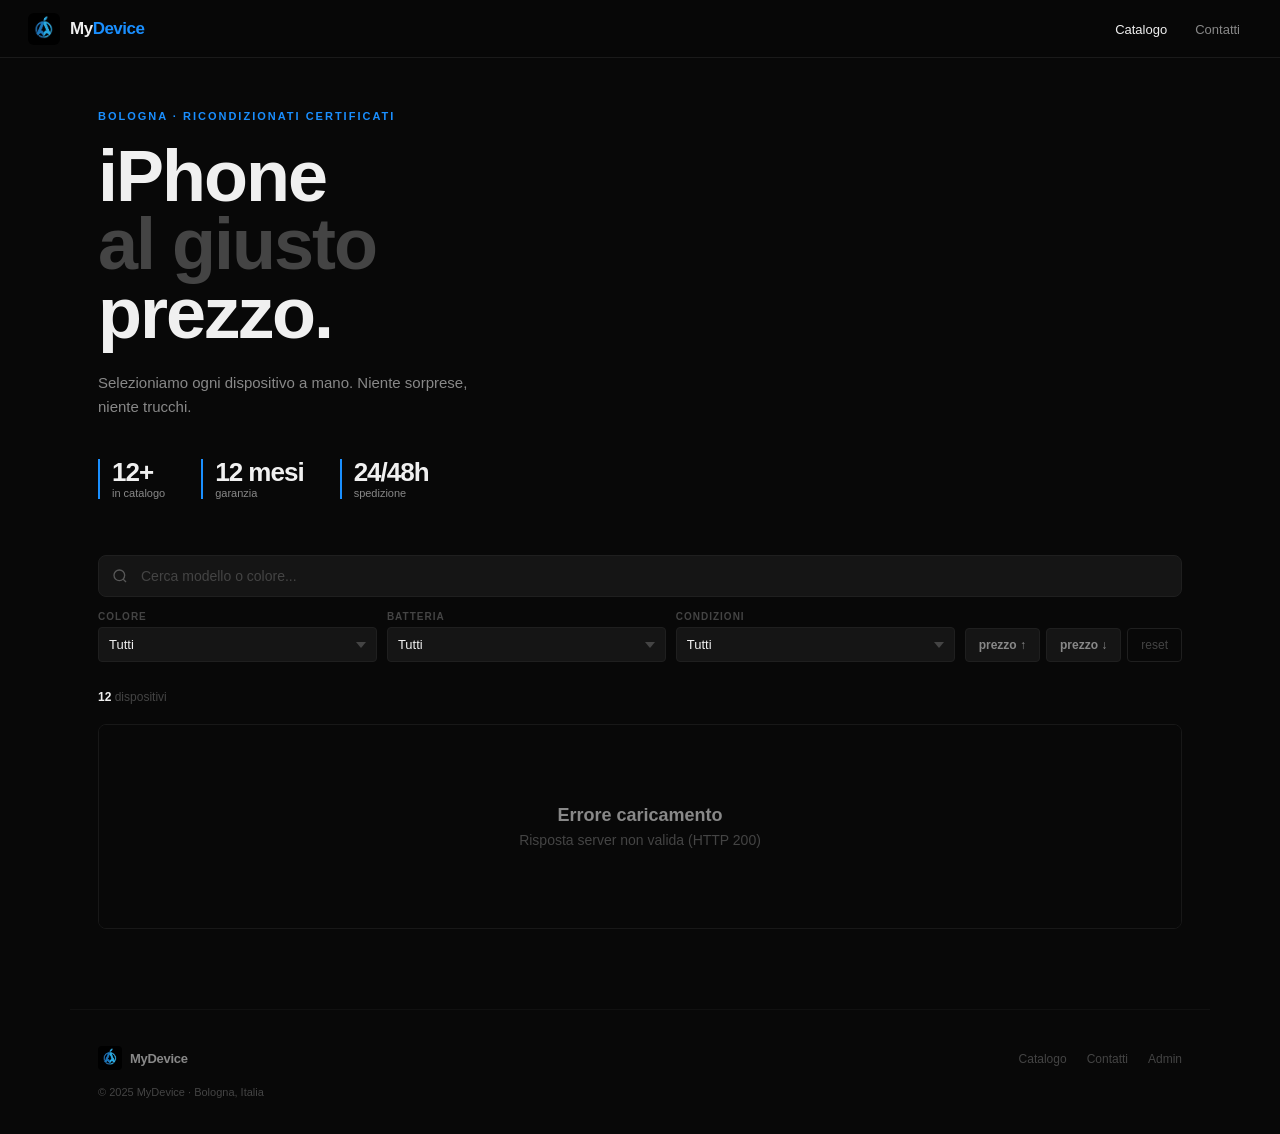
<file: index.html>
<!DOCTYPE html>
<html lang="it">
<head>
  <meta charset="UTF-8">
  <meta name="viewport" content="width=device-width, initial-scale=1.0">
  <title>MyDevice — iPhone usati e ricondizionati</title>
  <meta name="description" content="iPhone usati e ricondizionati selezionati. Bologna.">
  <link rel="stylesheet" href="style.css">
  <link rel="icon" href="logo.jpg" type="image/jpeg">
</head>
<body data-page="index">

<nav>
  <a href="index.html" class="nav-brand">
    <img src="logo.jpg" alt="MyDevice">
    <span class="nav-brand-name">My<em>Device</em></span>
  </a>
  <ul class="nav-links">
    <li><a href="index.html">Catalogo</a></li>
    <li><a href="contatti.html">Contatti</a></li>
  </ul>
  <div class="burger" role="button" aria-label="menu">
    <span></span><span></span><span></span>
  </div>
</nav>

<section class="hero">
  <div class="hero-eyebrow">Bologna · Ricondizionati certificati</div>
  <h1>iPhone<br><span class="dim">al giusto</span><br>prezzo.</h1>
  <p class="hero-sub">Selezioniamo ogni dispositivo a mano. Niente sorprese, niente trucchi.</p>
  <div class="hero-numbers">
    <div class="hero-num">
      <div class="hero-num-val" id="statCount">12+</div>
      <div class="hero-num-label">in catalogo</div>
    </div>
    <div class="hero-num">
      <div class="hero-num-val">12 mesi</div>
      <div class="hero-num-label">garanzia</div>
    </div>
    <div class="hero-num">
      <div class="hero-num-val">24/48h</div>
      <div class="hero-num-label">spedizione</div>
    </div>
  </div>
</section>

<section class="toolbar">
  <div class="search-wrap">
    <svg width="16" height="16" fill="none" viewBox="0 0 24 24" stroke="currentColor" stroke-width="2">
      <circle cx="11" cy="11" r="8"/><path d="M21 21l-4.35-4.35"/>
    </svg>
    <input type="text" id="searchInput" placeholder="Cerca modello o colore...">
  </div>
  <div class="filters">
    <div class="fg">
      <label>Colore</label>
      <select id="fCol">
        <option value="">Tutti</option>
        <option>Nero</option><option>Bianco</option><option>Oro</option>
        <option>Blu</option><option>Rosa</option><option>Verde</option>
        <option>Viola</option><option>Rosso</option><option>Titanio</option>
      </select>
    </div>
    <div class="fg">
      <label>Batteria</label>
      <select id="fBat">
        <option value="">Tutti</option>
        <option>Nuova</option><option>Ottima</option>
        <option>Buona</option><option>Usurata</option>
      </select>
    </div>
    <div class="fg">
      <label>Condizioni</label>
      <select id="fCon">
        <option value="">Tutti</option>
        <option>Perfetto</option><option>Ottimo</option>
        <option>Buono</option><option>Pessimo</option>
      </select>
    </div>
    <div class="sort-group">
      <button class="btn-s" id="btnA">prezzo ↑</button>
      <button class="btn-s" id="btnD">prezzo ↓</button>
      <button class="btn-reset" id="btnR">reset</button>
    </div>
  </div>
</section>

<section class="catalog">
  <div class="catalog-meta"><span id="cnt">12</span> dispositivi</div>
  <div class="grid" id="grid"></div>
</section>

<footer>
  <div class="footer-brand">
    <img src="logo.jpg" alt="MyDevice">
    <span class="footer-brand-name">MyDevice</span>
  </div>
  <ul class="footer-nav">
    <li><a href="index.html">Catalogo</a></li>
    <li><a href="contatti.html">Contatti</a></li>
    <li><a href="admin.html">Admin</a></li>
  </ul>
  <p class="footer-copy">© 2025 MyDevice · Bologna, Italia</p>
</footer>

<div class="modal-bg" id="modal">
  <div class="modal-box">
    <h3 id="mTitle"></h3>
    <p id="mMsg"></p>
    <div class="modal-btns">
      <button class="mbtn-p" id="mContact">Contattaci</button>
      <button class="mbtn-s" id="mClose">Chiudi</button>
    </div>
  </div>
</div>

<div class="toasts"></div>
<script src="script.js"></script>
</body>
</html>
</file>
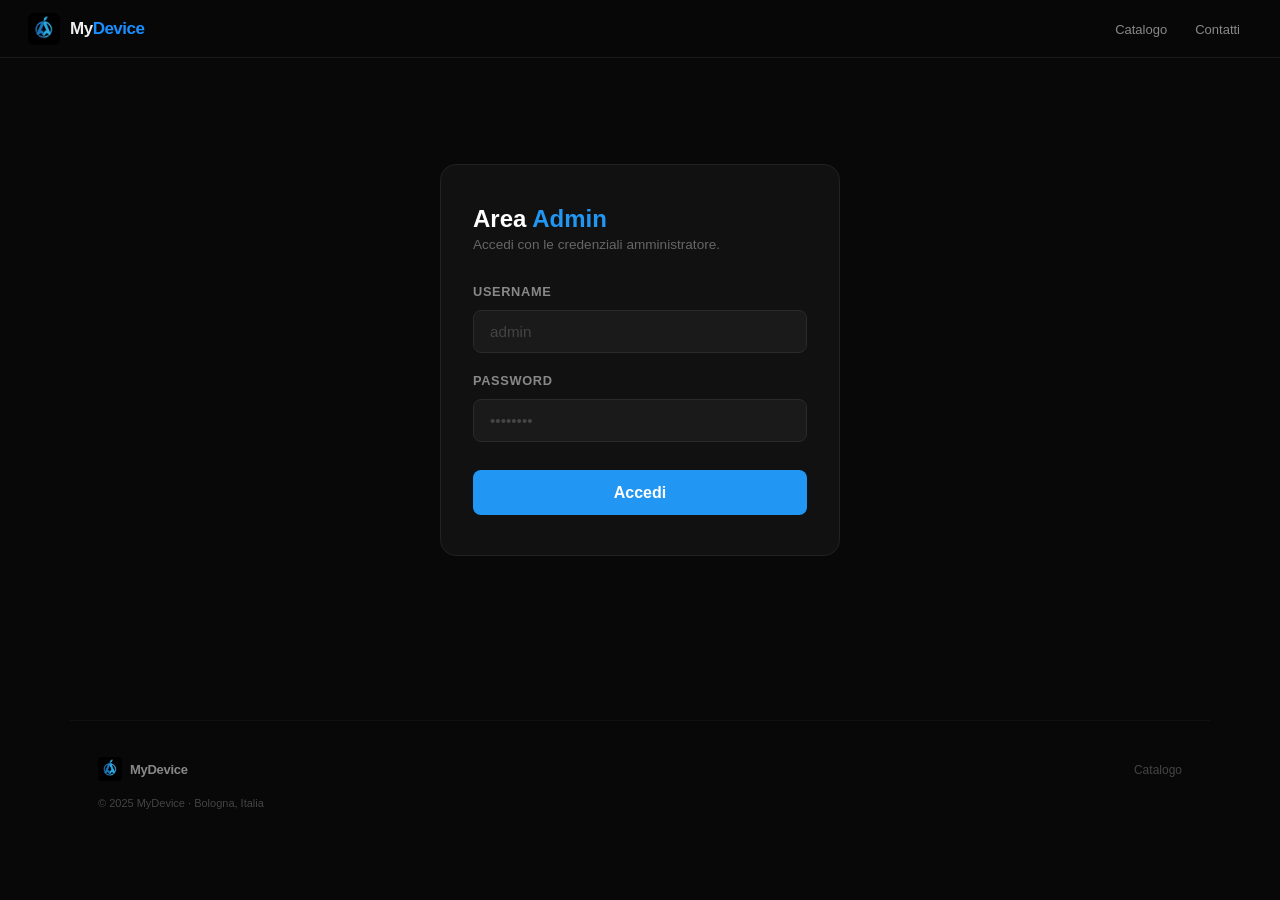
<file: _a1b2c3-login.html>
<!DOCTYPE html>
<html lang="it">
<head>
  <meta charset="UTF-8">
  <meta name="viewport" content="width=device-width, initial-scale=1.0">
  <title>Login Admin — MyDevice</title>
  <link rel="stylesheet" href="style.css">
  <link rel="icon" href="logo.jpg" type="image/jpeg">
  <style>
    .pg-login {
      min-height: 80vh;
      display: flex;
      flex-direction: column;
      align-items: center;
      justify-content: center;
      padding: 2rem 1rem;
    }
    .login-card {
      background: #111;
      border: 1px solid #222;
      border-radius: 16px;
      padding: 2.5rem 2rem;
      width: 100%;
      max-width: 400px;
    }
    .login-card h2 {
      color: #fff;
      font-size: 1.5rem;
      font-weight: 700;
      margin-bottom: 0.25rem;
    }
    .login-card h2 em {
      color: #2196F3;
      font-style: normal;
    }
    .login-card p {
      color: #666;
      font-size: 0.85rem;
      margin-bottom: 2rem;
    }
    .login-err {
      background: rgba(255,59,48,0.1);
      border: 1px solid rgba(255,59,48,0.3);
      color: #ff3b30;
      border-radius: 8px;
      padding: 0.75rem 1rem;
      font-size: 0.85rem;
      margin-bottom: 1rem;
      display: none;
    }
    .login-err:not(:empty) { display: block; }
    .login-card .f-group {
      margin-bottom: 1.25rem;
    }
    .login-card .f-group label {
      display: block;
      color: #888;
      font-size: 0.8rem;
      text-transform: uppercase;
      letter-spacing: 0.05em;
      margin-bottom: 0.4rem;
    }
    .login-card .f-group input {
      width: 100%;
      background: #1a1a1a;
      border: 1px solid #2a2a2a;
      border-radius: 8px;
      padding: 0.75rem 1rem;
      color: #fff;
      font-size: 0.95rem;
      outline: none;
      transition: border-color .2s;
      box-sizing: border-box;
    }
    .login-card .f-group input:focus {
      border-color: #2196F3;
    }
    .btn-login {
      width: 100%;
      background: #2196F3;
      color: #fff;
      border: none;
      border-radius: 8px;
      padding: 0.85rem;
      font-size: 1rem;
      font-weight: 600;
      cursor: pointer;
      transition: background .2s, opacity .2s;
      margin-top: 0.5rem;
    }
    .btn-login:hover { background: #1976D2; }
    .btn-login:disabled { opacity: 0.5; cursor: not-allowed; }
  </style>
</head>
<body data-page="login">

<nav>
  <a href="index.html" class="nav-brand">
    <img src="logo.jpg" alt="MyDevice">
    <span class="nav-brand-name">My<em>Device</em></span>
  </a>
  <ul class="nav-links">
    <li><a href="index.html">Catalogo</a></li>
    <li><a href="contatti.html">Contatti</a></li>
  </ul>
  <div class="burger" role="button" aria-label="menu">
    <span></span><span></span><span></span>
  </div>
</nav>

<section class="pg-login">
  <div class="login-card">
    <h2>Area <em>Admin</em></h2>
    <p>Accedi con le credenziali amministratore.</p>
    <div class="login-err" id="loginErr"></div>
    <form id="loginForm" autocomplete="off">
      <div class="f-group">
        <label>Username</label>
        <input type="text" id="lUser" placeholder="admin" autocomplete="username" required>
      </div>
      <div class="f-group">
        <label>Password</label>
        <input type="password" id="lPass" placeholder="••••••••" autocomplete="current-password" required>
      </div>
      <button type="submit" class="btn-login">Accedi</button>
    </form>
  </div>
</section>

<footer>
  <div class="footer-brand">
    <img src="logo.jpg" alt="MyDevice">
    <span class="footer-brand-name">MyDevice</span>
  </div>
  <ul class="footer-nav">
    <li><a href="index.html">Catalogo</a></li>
  </ul>
  <p class="footer-copy">© 2025 MyDevice · Bologna, Italia</p>
</footer>

<div class="toasts"></div>
<script src="script.js"></script>
</body>
</html>
</file>
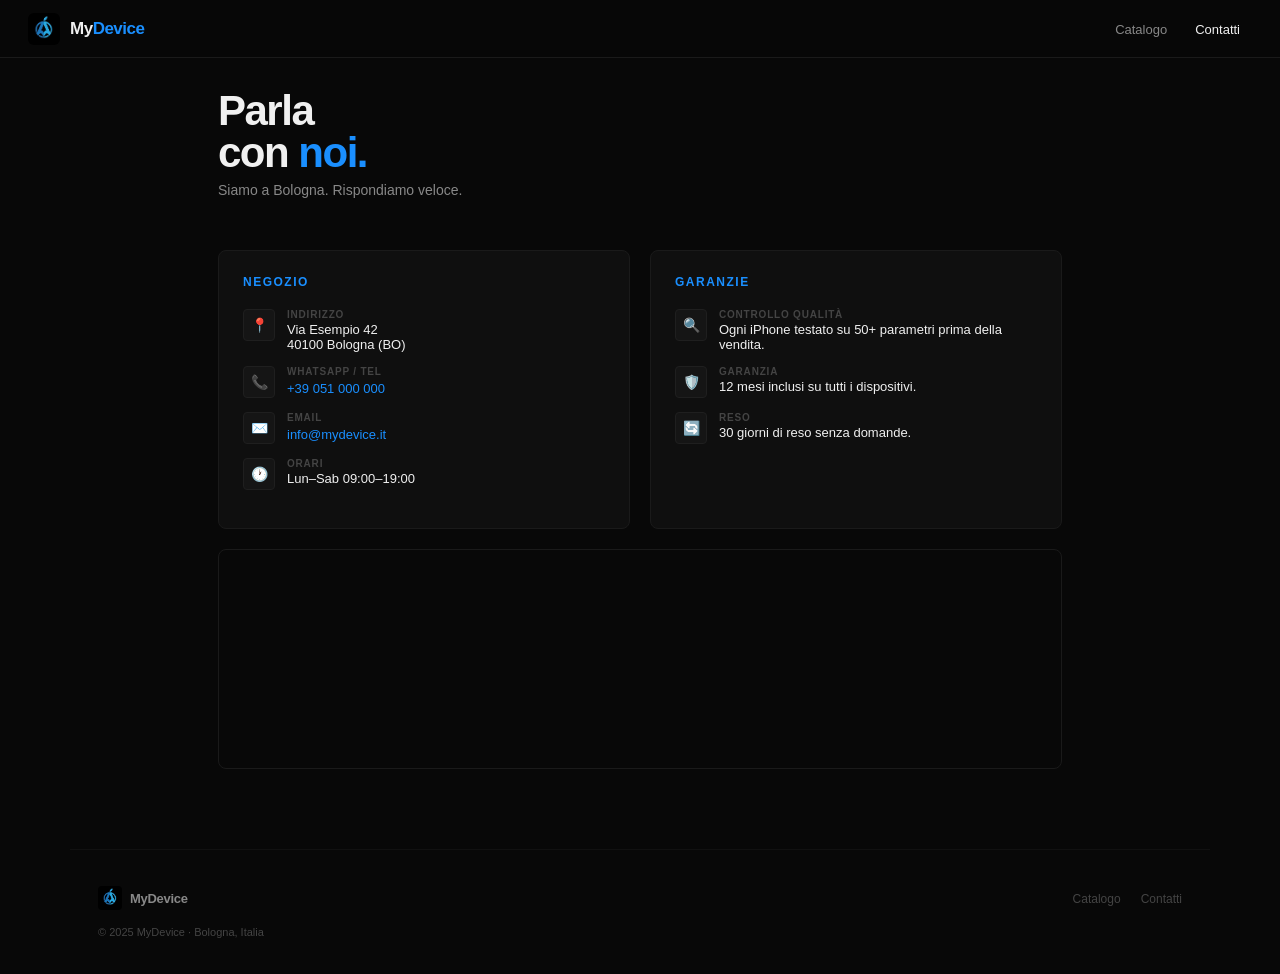
<file: contatti.html>
<!DOCTYPE html>
<html lang="it">
<head>
  <meta charset="UTF-8">
  <meta name="viewport" content="width=device-width, initial-scale=1.0">
  <title>Contatti — MyDevice</title>
  <link rel="stylesheet" href="style.css">
  <link rel="icon" href="logo.jpg" type="image/jpeg">
</head>
<body data-page="contatti">

<nav>
  <a href="index.html" class="nav-brand">
    <img src="logo.jpg" alt="MyDevice">
    <span class="nav-brand-name">My<em>Device</em></span>
  </a>
  <ul class="nav-links">
    <li><a href="index.html">Catalogo</a></li>
    <li><a href="contatti.html">Contatti</a></li>
  </ul>
  <div class="burger" role="button" aria-label="menu">
    <span></span><span></span><span></span>
  </div>
</nav>

<section class="pg-contatti">
  <h1 class="pg-title">Parla<br>con <em>noi.</em></h1>
  <p class="pg-sub">Siamo a Bologna. Rispondiamo veloce.</p>

  <div class="cont-layout">

    <div class="cont-block">
      <h3>Negozio</h3>
      <div class="cont-row">
        <div class="cont-icon">📍</div>
        <div class="cont-text">
          <label>Indirizzo</label>
          <p>Via Esempio 42<br>40100 Bologna (BO)</p>
        </div>
      </div>
      <div class="cont-row">
        <div class="cont-icon">📞</div>
        <div class="cont-text">
          <label>WhatsApp / Tel</label>
          <a href="tel:+39051000000">+39 051 000 000</a>
        </div>
      </div>
      <div class="cont-row">
        <div class="cont-icon">✉️</div>
        <div class="cont-text">
          <label>Email</label>
          <a href="mailto:info@mydevice.it">info@mydevice.it</a>
        </div>
      </div>
      <div class="cont-row">
        <div class="cont-icon">🕐</div>
        <div class="cont-text">
          <label>Orari</label>
          <p>Lun–Sab 09:00–19:00</p>
        </div>
      </div>
    </div>

    <div class="cont-block">
      <h3>Garanzie</h3>
      <div class="cont-row">
        <div class="cont-icon">🔍</div>
        <div class="cont-text">
          <label>Controllo qualità</label>
          <p>Ogni iPhone testato su 50+ parametri prima della vendita.</p>
        </div>
      </div>
      <div class="cont-row">
        <div class="cont-icon">🛡️</div>
        <div class="cont-text">
          <label>Garanzia</label>
          <p>12 mesi inclusi su tutti i dispositivi.</p>
        </div>
      </div>
      <div class="cont-row">
        <div class="cont-icon">🔄</div>
        <div class="cont-text">
          <label>Reso</label>
          <p>30 giorni di reso senza domande.</p>
        </div>
      </div>
    </div>

    <div class="map-container">
      <iframe
        src="https://www.google.com/maps/embed?pb=!1m18!1m12!1m3!1d91290.99655556773!2d11.27573!3d44.49381!2m3!1f0!2f0!3f0!3m2!1i1024!2i768!4f13.1!3m3!1m2!1s0x477fd49bf8595b47%3A0x70f29890a3f72a72!2sBologna%2C%20Metropolitan%20City%20of%20Bologna%2C%20Italy!5e0!3m2!1sen!2s!4v1234567890"
        allowfullscreen="" loading="lazy" referrerpolicy="no-referrer-when-downgrade">
      </iframe>
    </div>

  </div>
</section>

<footer>
  <div class="footer-brand">
    <img src="logo.jpg" alt="MyDevice">
    <span class="footer-brand-name">MyDevice</span>
  </div>
  <ul class="footer-nav">
    <li><a href="index.html">Catalogo</a></li>
    <li><a href="contatti.html">Contatti</a></li>
  </ul>
  <p class="footer-copy">© 2025 MyDevice · Bologna, Italia</p>
</footer>

<div class="toasts"></div>
<script src="script.js"></script>
</body>
</html>
</file>
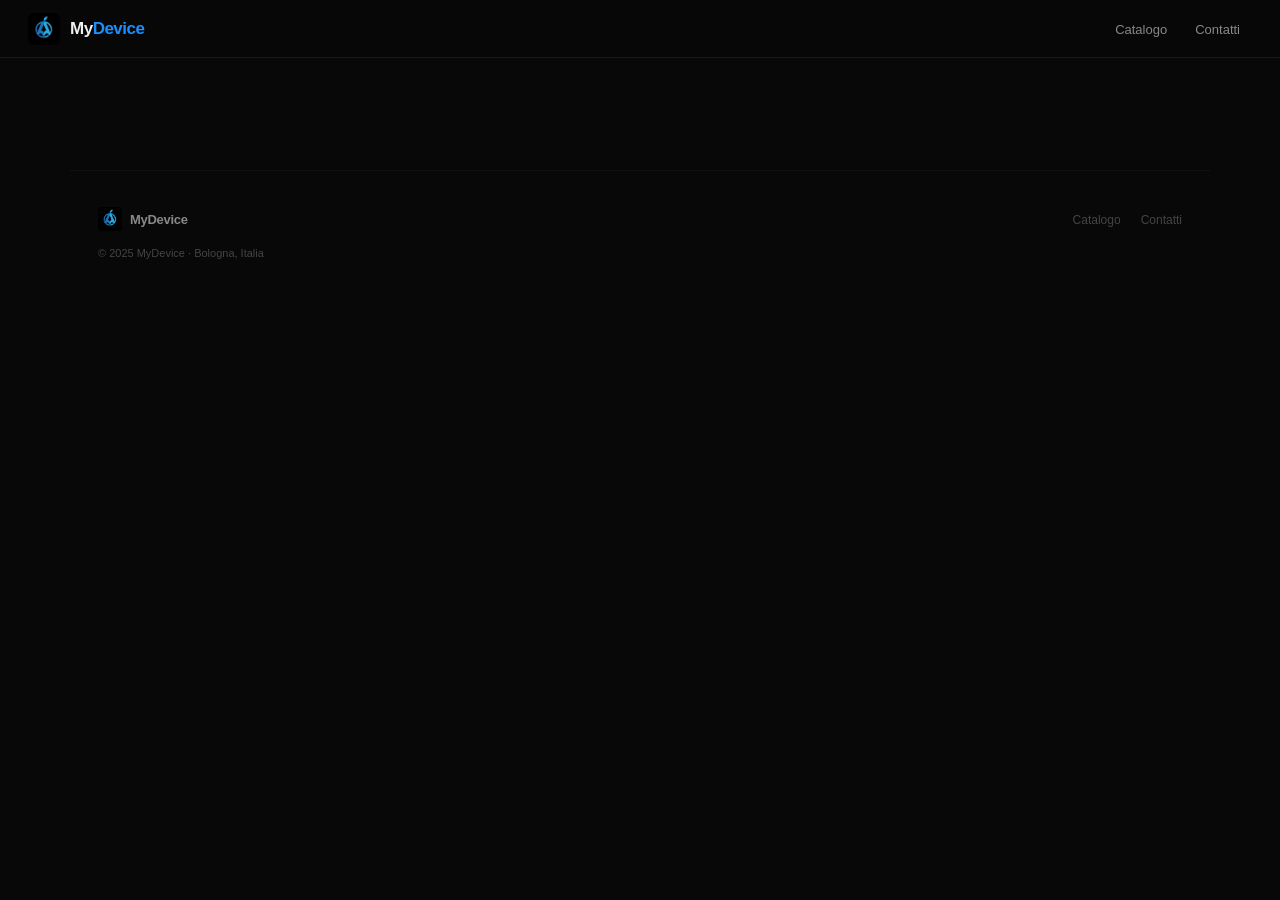
<file: prodotto.html>
<!DOCTYPE html>
<html lang="it">
<head>
  <meta charset="UTF-8">
  <meta name="viewport" content="width=device-width, initial-scale=1.0">
  <title>Prodotto — MyDevice</title>
  <link rel="stylesheet" href="style.css">
  <link rel="icon" href="logo.jpg" type="image/jpeg">
</head>
<body data-page="prodotto">

<nav>
  <a href="index.html" class="nav-brand">
    <img src="logo.jpg" alt="MyDevice">
    <span class="nav-brand-name">My<em>Device</em></span>
  </a>
  <ul class="nav-links">
    <li><a href="index.html">Catalogo</a></li>
    <li><a href="contatti.html">Contatti</a></li>
  </ul>
  <div class="burger" role="button" aria-label="menu">
    <span></span><span></span><span></span>
  </div>
</nav>

<section class="pg-product">
  <div id="pdBox"></div>
</section>

<footer>
  <div class="footer-brand">
    <img src="logo.jpg" alt="MyDevice">
    <span class="footer-brand-name">MyDevice</span>
  </div>
  <ul class="footer-nav">
    <li><a href="index.html">Catalogo</a></li>
    <li><a href="contatti.html">Contatti</a></li>
  </ul>
  <p class="footer-copy">© 2025 MyDevice · Bologna, Italia</p>
</footer>

<div class="modal-bg" id="modal">
  <div class="modal-box">
    <h3 id="mTitle"></h3>
    <p id="mMsg"></p>
    <div class="modal-btns">
      <button class="mbtn-p" id="mContact">Contattaci</button>
      <button class="mbtn-s" id="mClose">Chiudi</button>
    </div>
  </div>
</div>

<div class="toasts"></div>
<script src="script.js"></script>
</body>
</html>
</file>
<file: style.css>
/* MyDevice — stylesheet */

:root {
  --bg: #080808;
  --bg2: #0f0f0f;
  --bg3: #151515;
  --blue: #1a8fff;
  --blue2: #0070e0;
  --blue-dim: rgba(26,143,255,0.12);
  --blue-border: rgba(26,143,255,0.25);
  --white: #f0f0f0;
  --gray: #888;
  --gray2: #444;
  --danger: #e53935;
  --green: #2e7d32;
  --green-light: #43a047;
  --yellow: #f9a825;
  --r: 8px;
  --r2: 4px;
  --t: 0.2s ease;
}

*, *::before, *::after { box-sizing: border-box; margin: 0; padding: 0; }
html { scroll-behavior: smooth; }

body {
  font-family: 'Helvetica Neue', Helvetica, Arial, sans-serif;
  background: var(--bg);
  color: var(--white);
  min-height: 100vh;
  -webkit-font-smoothing: antialiased;
}

a { text-decoration: none; color: inherit; }
img { display: block; }

/* ── NAV ── */
nav {
  position: fixed;
  top: 0; left: 0; right: 0;
  z-index: 100;
  height: 58px;
  display: flex;
  align-items: center;
  justify-content: space-between;
  padding: 0 28px;
  background: rgba(8,8,8,0.9);
  backdrop-filter: blur(12px);
  border-bottom: 1px solid #1a1a1a;
}

.nav-brand {
  display: flex;
  align-items: center;
  gap: 10px;
}

.nav-brand img {
  width: 32px;
  height: 32px;
  border-radius: 6px;
  object-fit: cover;
}

.nav-brand-name {
  font-size: 17px;
  font-weight: 800;
  letter-spacing: -0.5px;
  color: var(--white);
}

.nav-brand-name em {
  font-style: normal;
  color: var(--blue);
}

.nav-links {
  display: flex;
  align-items: center;
  gap: 4px;
  list-style: none;
}

.nav-links a {
  font-size: 13px;
  font-weight: 500;
  color: var(--gray);
  padding: 6px 12px;
  border-radius: var(--r2);
  transition: color var(--t);
}

.nav-links a:hover { color: var(--white); }
.nav-links a.on { color: var(--white); }

.nav-links .nav-admin {
  border: 1px solid var(--gray2);
  color: var(--gray);
  font-size: 12px;
}

.nav-links .nav-admin:hover {
  border-color: var(--blue);
  color: var(--blue);
}

.burger {
  display: none;
  flex-direction: column;
  gap: 4px;
  cursor: pointer;
  padding: 4px;
}

.burger span {
  display: block;
  width: 20px;
  height: 1.5px;
  background: var(--gray);
  border-radius: 2px;
  transition: var(--t);
}

/* ── HERO ── */
.hero {
  padding: 110px 28px 56px;
  max-width: 1140px;
  margin: 0 auto;
}

.hero-eyebrow {
  font-size: 11px;
  font-weight: 600;
  letter-spacing: 2px;
  text-transform: uppercase;
  color: var(--blue);
  margin-bottom: 20px;
}

.hero h1 {
  font-size: clamp(38px, 6vw, 72px);
  font-weight: 900;
  line-height: 0.95;
  letter-spacing: -2px;
  color: var(--white);
  margin-bottom: 24px;
}

.hero h1 .dim { color: var(--gray2); }

.hero-sub {
  font-size: 15px;
  color: var(--gray);
  max-width: 380px;
  line-height: 1.6;
  margin-bottom: 40px;
}

.hero-numbers {
  display: flex;
  gap: 36px;
  flex-wrap: wrap;
}

.hero-num {
  border-left: 2px solid var(--blue);
  padding-left: 12px;
}

.hero-num-val {
  font-size: 26px;
  font-weight: 800;
  letter-spacing: -1px;
  color: var(--white);
  line-height: 1;
}

.hero-num-label {
  font-size: 11px;
  color: var(--gray);
  margin-top: 2px;
}

/* ── SEARCH / FILTERS ── */
.toolbar {
  max-width: 1140px;
  margin: 0 auto;
  padding: 0 28px 28px;
}

.search-wrap {
  position: relative;
  margin-bottom: 14px;
}

.search-wrap svg {
  position: absolute;
  left: 14px;
  top: 50%;
  transform: translateY(-50%);
  opacity: 0.3;
  pointer-events: none;
}

#searchInput {
  width: 100%;
  padding: 12px 14px 12px 42px;
  background: var(--bg3);
  border: 1px solid #1f1f1f;
  border-radius: var(--r);
  color: var(--white);
  font-size: 14px;
  outline: none;
  transition: border-color var(--t);
  font-family: inherit;
}

#searchInput::placeholder { color: var(--gray2); }
#searchInput:focus { border-color: var(--blue); }

.filters {
  display: flex;
  gap: 10px;
  flex-wrap: wrap;
  align-items: flex-end;
}

.fg {
  display: flex;
  flex-direction: column;
  gap: 5px;
  flex: 1;
  min-width: 140px;
}

.fg label {
  font-size: 10px;
  font-weight: 700;
  text-transform: uppercase;
  letter-spacing: 1px;
  color: var(--gray2);
}

.fg select {
  padding: 9px 30px 9px 10px;
  background: var(--bg3);
  border: 1px solid #1f1f1f;
  border-radius: var(--r2);
  color: var(--white);
  font-size: 13px;
  cursor: pointer;
  outline: none;
  appearance: none;
  background-image: url("data:image/svg+xml,%3Csvg xmlns='http://www.w3.org/2000/svg' width='10' height='6'%3E%3Cpath d='M0 0l5 6 5-6z' fill='%23444'/%3E%3C/svg%3E");
  background-repeat: no-repeat;
  background-position: right 10px center;
  transition: border-color var(--t);
  font-family: inherit;
}

.fg select option { background: #111; }
.fg select:focus { border-color: var(--blue); }

.sort-group {
  display: flex;
  gap: 6px;
  flex-shrink: 0;
}

.btn-s {
  padding: 9px 13px;
  background: var(--bg3);
  border: 1px solid #1f1f1f;
  border-radius: var(--r2);
  color: var(--gray);
  font-size: 12px;
  font-weight: 600;
  cursor: pointer;
  transition: var(--t);
  font-family: inherit;
  white-space: nowrap;
}

.btn-s:hover { color: var(--white); border-color: #333; }
.btn-s.on { border-color: var(--blue); color: var(--blue); background: var(--blue-dim); }

.btn-reset {
  padding: 9px 13px;
  background: transparent;
  border: 1px solid #1f1f1f;
  border-radius: var(--r2);
  color: var(--gray2);
  font-size: 12px;
  cursor: pointer;
  transition: var(--t);
  font-family: inherit;
}

.btn-reset:hover { color: var(--danger); border-color: var(--danger); }

/* ── CATALOG ── */
.catalog {
  max-width: 1140px;
  margin: 0 auto;
  padding: 0 28px 80px;
}

.catalog-meta {
  font-size: 12px;
  color: var(--gray2);
  margin-bottom: 20px;
}

.catalog-meta span { color: var(--white); font-weight: 600; }

.grid {
  display: grid;
  grid-template-columns: repeat(auto-fill, minmax(250px, 1fr));
  gap: 1px;
  background: #181818;
  border: 1px solid #181818;
  border-radius: var(--r);
  overflow: hidden;
}

/* ── CARD ── */
.card {
  background: var(--bg);
  cursor: pointer;
  transition: background var(--t);
  display: flex;
  flex-direction: column;
  animation: up 0.35s ease both;
}

.card:hover { background: var(--bg2); }

.card-img {
  background: var(--bg2);
  display: flex;
  align-items: center;
  justify-content: center;
  height: 190px;
  overflow: hidden;
  position: relative;
}

.card-img img {
  max-height: 145px;
  max-width: 85%;
  object-fit: contain;
  transition: transform 0.4s ease;
}

.card:hover .card-img img { transform: scale(1.04); }

.cond-dot {
  position: absolute;
  top: 10px;
  right: 10px;
  width: 8px;
  height: 8px;
  border-radius: 50%;
}

.dot-perfetto { background: #43a047; box-shadow: 0 0 6px #43a047; }
.dot-ottimo   { background: var(--blue); box-shadow: 0 0 6px var(--blue); }
.dot-buono    { background: var(--yellow); box-shadow: 0 0 6px var(--yellow); }
.dot-pessimo  { background: var(--danger); box-shadow: 0 0 6px var(--danger); }

.card-body {
  padding: 16px;
  flex: 1;
  display: flex;
  flex-direction: column;
  gap: 10px;
}

.card-name {
  font-size: 15px;
  font-weight: 700;
  letter-spacing: -0.3px;
  white-space: nowrap;
  overflow: hidden;
  text-overflow: ellipsis;
}

.card-price {
  font-size: 20px;
  font-weight: 900;
  color: var(--blue);
  letter-spacing: -0.5px;
  line-height: 1;
}

.card-price small {
  font-size: 11px;
  font-weight: 400;
  color: var(--gray2);
  letter-spacing: 0;
}

.card-pills {
  display: flex;
  gap: 5px;
  flex-wrap: wrap;
}

.pill {
  font-size: 10px;
  font-weight: 600;
  padding: 2px 8px;
  border-radius: 2px;
  background: #1a1a1a;
  color: var(--gray);
  letter-spacing: 0.3px;
  text-transform: uppercase;
}

.pill-bat-nuova   { color: #43a047; }
.pill-bat-ottima  { color: var(--blue); }
.pill-bat-buona   { color: var(--yellow); }
.pill-bat-usurata { color: var(--danger); }

.card-link {
  display: block;
  text-align: center;
  padding: 9px;
  border: 1px solid #1f1f1f;
  border-radius: var(--r2);
  font-size: 12px;
  font-weight: 600;
  color: var(--gray);
  transition: var(--t);
  margin-top: auto;
  letter-spacing: 0.3px;
}

.card-link:hover {
  border-color: var(--blue);
  color: var(--blue);
  background: var(--blue-dim);
}

/* ── EMPTY ── */
.empty {
  grid-column: 1/-1;
  padding: 80px 20px;
  text-align: center;
  color: var(--gray2);
  font-size: 14px;
  background: var(--bg);
}

.empty strong { display: block; font-size: 18px; color: var(--gray); margin-bottom: 6px; font-weight: 700; }

/* ── FOOTER ── */
footer {
  border-top: 1px solid #111;
  padding: 36px 28px;
  display: flex;
  align-items: center;
  justify-content: space-between;
  flex-wrap: wrap;
  gap: 16px;
  max-width: 1140px;
  margin: 0 auto;
}

.footer-brand {
  display: flex;
  align-items: center;
  gap: 8px;
}

.footer-brand img {
  width: 24px;
  height: 24px;
  border-radius: 4px;
  object-fit: cover;
}

.footer-brand-name {
  font-size: 13px;
  font-weight: 700;
  color: var(--gray);
  letter-spacing: -0.3px;
}

.footer-nav {
  display: flex;
  gap: 20px;
  list-style: none;
}

.footer-nav a {
  font-size: 12px;
  color: var(--gray2);
  transition: color var(--t);
}

.footer-nav a:hover { color: var(--white); }

.footer-copy {
  font-size: 11px;
  color: var(--gray2);
  width: 100%;
}

/* ── PRODOTTO PAGE ── */
.pg-product {
  padding: 90px 28px 80px;
  max-width: 1000px;
  margin: 0 auto;
}

.back {
  display: inline-flex;
  align-items: center;
  gap: 6px;
  font-size: 12px;
  color: var(--gray2);
  margin-bottom: 40px;
  cursor: pointer;
  background: none;
  border: none;
  transition: color var(--t);
  font-family: inherit;
  text-transform: uppercase;
  letter-spacing: 1px;
  font-weight: 600;
}

.back:hover { color: var(--blue); }

.pd-grid {
  display: grid;
  grid-template-columns: 1fr 1fr;
  gap: 60px;
  align-items: start;
}

.pd-img-box {
  background: var(--bg2);
  border: 1px solid #1a1a1a;
  border-radius: var(--r);
  display: flex;
  align-items: center;
  justify-content: center;
  min-height: 380px;
  padding: 40px;
}

.pd-img-box img {
  max-height: 300px;
  max-width: 100%;
  object-fit: contain;
}

.pd-info h1 {
  font-size: 30px;
  font-weight: 900;
  letter-spacing: -1px;
  line-height: 1.05;
  margin-bottom: 6px;
}

.pd-price {
  font-size: 40px;
  font-weight: 900;
  color: var(--blue);
  letter-spacing: -1.5px;
  line-height: 1;
  margin-bottom: 22px;
}

.pd-price small {
  font-size: 14px;
  font-weight: 400;
  color: var(--gray2);
  letter-spacing: 0;
}

.pd-desc {
  font-size: 14px;
  color: var(--gray);
  line-height: 1.75;
  margin-bottom: 28px;
  border-left: 2px solid #1f1f1f;
  padding-left: 14px;
}

.pd-specs {
  display: grid;
  grid-template-columns: 1fr 1fr;
  gap: 8px;
  margin-bottom: 28px;
}

.spec {
  background: var(--bg2);
  border: 1px solid #1a1a1a;
  border-radius: var(--r2);
  padding: 12px;
}

.spec-k {
  font-size: 10px;
  font-weight: 700;
  text-transform: uppercase;
  letter-spacing: 1px;
  color: var(--gray2);
  margin-bottom: 3px;
}

.spec-v {
  font-size: 14px;
  font-weight: 600;
  color: var(--white);
}

.btn-buy {
  width: 100%;
  padding: 15px;
  background: var(--blue);
  border: none;
  border-radius: var(--r);
  color: #fff;
  font-size: 15px;
  font-weight: 700;
  cursor: pointer;
  transition: background var(--t), transform var(--t);
  font-family: inherit;
  letter-spacing: -0.3px;
}

.btn-buy:hover { background: var(--blue2); transform: translateY(-1px); }
.btn-buy:active { transform: translateY(0); }

/* ── MODAL ── */
.modal-bg {
  position: fixed;
  inset: 0;
  background: rgba(0,0,0,0.8);
  backdrop-filter: blur(6px);
  z-index: 999;
  display: flex;
  align-items: center;
  justify-content: center;
  padding: 20px;
  opacity: 0;
  pointer-events: none;
  transition: opacity 0.25s;
}

.modal-bg.on {
  opacity: 1;
  pointer-events: all;
}

.modal-box {
  background: var(--bg3);
  border: 1px solid #222;
  border-radius: var(--r);
  padding: 32px;
  max-width: 380px;
  width: 100%;
  transform: translateY(10px);
  transition: transform 0.25s;
}

.modal-bg.on .modal-box { transform: translateY(0); }

.modal-box h3 {
  font-size: 20px;
  font-weight: 800;
  letter-spacing: -0.5px;
  margin-bottom: 8px;
}

.modal-box p {
  font-size: 14px;
  color: var(--gray);
  line-height: 1.6;
  margin-bottom: 24px;
}

.modal-btns {
  display: flex;
  gap: 8px;
}

.mbtn-p {
  flex: 1;
  padding: 11px;
  background: var(--blue);
  border: none;
  border-radius: var(--r2);
  color: #fff;
  font-size: 13px;
  font-weight: 700;
  cursor: pointer;
  font-family: inherit;
  transition: background var(--t);
}

.mbtn-p:hover { background: var(--blue2); }

.mbtn-s {
  flex: 1;
  padding: 11px;
  background: transparent;
  border: 1px solid #222;
  border-radius: var(--r2);
  color: var(--gray);
  font-size: 13px;
  font-weight: 600;
  cursor: pointer;
  font-family: inherit;
  transition: border-color var(--t), color var(--t);
}

.mbtn-s:hover { border-color: var(--gray); color: var(--white); }

/* ── CONTATTI PAGE ── */
.pg-contatti {
  padding: 90px 28px 80px;
  max-width: 900px;
  margin: 0 auto;
}

.pg-title {
  font-size: 42px;
  font-weight: 900;
  letter-spacing: -1.5px;
  line-height: 1;
  margin-bottom: 8px;
}

.pg-title em {
  font-style: normal;
  color: var(--blue);
}

.pg-sub {
  font-size: 14px;
  color: var(--gray);
  margin-bottom: 52px;
}

.cont-layout {
  display: grid;
  grid-template-columns: 1fr 1fr;
  gap: 20px;
}

.cont-block {
  background: var(--bg2);
  border: 1px solid #1a1a1a;
  border-radius: var(--r);
  padding: 24px;
}

.cont-block h3 {
  font-size: 12px;
  font-weight: 700;
  text-transform: uppercase;
  letter-spacing: 1.5px;
  color: var(--blue);
  margin-bottom: 20px;
}

.cont-row {
  display: flex;
  gap: 12px;
  margin-bottom: 14px;
}

.cont-icon {
  width: 32px;
  height: 32px;
  background: var(--bg3);
  border-radius: var(--r2);
  display: flex;
  align-items: center;
  justify-content: center;
  font-size: 14px;
  flex-shrink: 0;
  border: 1px solid #1f1f1f;
}

.cont-text label {
  display: block;
  font-size: 10px;
  font-weight: 700;
  text-transform: uppercase;
  letter-spacing: 0.8px;
  color: var(--gray2);
  margin-bottom: 2px;
}

.cont-text p, .cont-text a {
  font-size: 13px;
  color: var(--white);
}

.cont-text a { color: var(--blue); }

.map-container {
  grid-column: 1/-1;
  height: 220px;
  border-radius: var(--r);
  overflow: hidden;
  border: 1px solid #1a1a1a;
}

.map-container iframe {
  width: 100%;
  height: 100%;
  border: none;
  filter: invert(90%) hue-rotate(180deg) saturate(0.8);
}

.form-block {
  grid-column: 1/-1;
  background: var(--bg2);
  border: 1px solid #1a1a1a;
  border-radius: var(--r);
  padding: 24px;
}

.form-block h3 {
  font-size: 12px;
  font-weight: 700;
  text-transform: uppercase;
  letter-spacing: 1.5px;
  color: var(--gray);
  margin-bottom: 20px;
}

.f-row {
  display: grid;
  grid-template-columns: 1fr 1fr;
  gap: 12px;
  margin-bottom: 12px;
}

.f-group {
  display: flex;
  flex-direction: column;
  gap: 5px;
  margin-bottom: 12px;
}

.f-group label {
  font-size: 10px;
  font-weight: 700;
  text-transform: uppercase;
  letter-spacing: 1px;
  color: var(--gray2);
}

.f-group input,
.f-group textarea {
  padding: 10px 12px;
  background: var(--bg3);
  border: 1px solid #1f1f1f;
  border-radius: var(--r2);
  color: var(--white);
  font-size: 13px;
  outline: none;
  transition: border-color var(--t);
  font-family: inherit;
}

.f-group input::placeholder,
.f-group textarea::placeholder { color: var(--gray2); }

.f-group input:focus,
.f-group textarea:focus { border-color: var(--blue); }

.f-group textarea { min-height: 100px; resize: vertical; }

.btn-send {
  padding: 11px 22px;
  background: var(--blue);
  border: none;
  border-radius: var(--r2);
  color: #fff;
  font-size: 13px;
  font-weight: 700;
  cursor: pointer;
  font-family: inherit;
  transition: background var(--t);
  letter-spacing: 0.3px;
}

.btn-send:hover { background: var(--blue2); }

/* ── ADMIN PAGE ── */
.pg-admin {
  padding: 90px 28px 80px;
  max-width: 1100px;
  margin: 0 auto;
}

.pg-admin .pg-title { margin-bottom: 4px; }

.admin-layout {
  display: grid;
  grid-template-columns: 360px 1fr;
  gap: 20px;
  margin-top: 36px;
}

.admin-form {
  background: var(--bg2);
  border: 1px solid #1a1a1a;
  border-radius: var(--r);
  padding: 24px;
  position: sticky;
  top: 70px;
}

.admin-form h3 {
  font-size: 12px;
  font-weight: 700;
  text-transform: uppercase;
  letter-spacing: 1.5px;
  color: var(--gray);
  margin-bottom: 20px;
}

.btn-add {
  width: 100%;
  padding: 12px;
  background: var(--blue);
  border: none;
  border-radius: var(--r2);
  color: #fff;
  font-size: 13px;
  font-weight: 700;
  cursor: pointer;
  font-family: inherit;
  transition: background var(--t);
  margin-top: 4px;
}

.btn-add:hover { background: var(--blue2); }

.admin-list {
  background: var(--bg2);
  border: 1px solid #1a1a1a;
  border-radius: var(--r);
  padding: 24px;
}

.admin-list h3 {
  font-size: 12px;
  font-weight: 700;
  text-transform: uppercase;
  letter-spacing: 1.5px;
  color: var(--gray);
  margin-bottom: 20px;
}

.admin-row {
  display: flex;
  align-items: center;
  gap: 12px;
  padding: 12px;
  border-bottom: 1px solid #111;
  animation: up 0.3s ease both;
  transition: background var(--t);
}

.admin-row:last-child { border-bottom: none; }
.admin-row:hover { background: var(--bg3); }

.admin-row-img {
  width: 44px;
  height: 44px;
  object-fit: contain;
  background: var(--bg3);
  border-radius: var(--r2);
  padding: 4px;
  flex-shrink: 0;
  border: 1px solid #1f1f1f;
}

.admin-row-info { flex: 1; min-width: 0; }

.admin-row-name {
  font-size: 13px;
  font-weight: 700;
  white-space: nowrap;
  overflow: hidden;
  text-overflow: ellipsis;
}

.admin-row-meta {
  font-size: 11px;
  color: var(--gray2);
  margin-top: 2px;
}

.admin-row-price {
  font-size: 15px;
  font-weight: 800;
  color: var(--blue);
  flex-shrink: 0;
  letter-spacing: -0.5px;
}

.btn-del {
  padding: 5px 10px;
  background: transparent;
  border: 1px solid #2a2a2a;
  border-radius: var(--r2);
  color: var(--gray2);
  font-size: 11px;
  font-weight: 600;
  cursor: pointer;
  font-family: inherit;
  transition: var(--t);
  flex-shrink: 0;
}

.btn-del:hover {
  border-color: var(--danger);
  color: var(--danger);
  background: rgba(229,57,53,0.08);
}

.admin-empty {
  padding: 40px 20px;
  text-align: center;
  font-size: 13px;
  color: var(--gray2);
}

/* ── TOAST ── */
.toasts {
  position: fixed;
  bottom: 20px;
  right: 20px;
  z-index: 9999;
  display: flex;
  flex-direction: column;
  gap: 6px;
}

.toast {
  background: var(--bg3);
  border: 1px solid #222;
  border-radius: var(--r2);
  padding: 11px 16px;
  font-size: 13px;
  font-weight: 500;
  min-width: 220px;
  animation: slide-in 0.25s ease both;
  border-left: 2px solid var(--blue);
}

.toast.ok { border-left-color: var(--green-light); }
.toast.err { border-left-color: var(--danger); }

/* ── ANIMATIONS ── */
@keyframes up {
  from { opacity: 0; transform: translateY(10px); }
  to   { opacity: 1; transform: translateY(0); }
}

@keyframes slide-in {
  from { opacity: 0; transform: translateX(16px); }
  to   { opacity: 1; transform: translateX(0); }
}

/* ── RESPONSIVE ── */
@media (max-width: 768px) {
  .nav-links {
    display: none;
    position: fixed;
    top: 58px;
    left: 0; right: 0;
    background: rgba(8,8,8,0.97);
    backdrop-filter: blur(12px);
    flex-direction: column;
    padding: 12px 20px 20px;
    border-bottom: 1px solid #1a1a1a;
    gap: 2px;
  }

  .nav-links.on { display: flex; }
  .nav-links a { padding: 11px 12px; width: 100%; }
  .burger { display: flex; }

  .pd-grid { grid-template-columns: 1fr; gap: 28px; }
  .cont-layout { grid-template-columns: 1fr; }
  .admin-layout { grid-template-columns: 1fr; }
  .admin-form { position: static; }
  .f-row { grid-template-columns: 1fr; }
  .filters { flex-direction: column; }
  .sort-group { width: 100%; }
  .btn-s, .btn-reset { flex: 1; text-align: center; }

  .hero h1 { letter-spacing: -1.5px; }

  footer {
    flex-direction: column;
    align-items: flex-start;
  }
}

@media (max-width: 480px) {
  nav { padding: 0 16px; }
  .hero, .toolbar, .catalog, .pg-product, .pg-contatti, .pg-admin { padding-left: 16px; padding-right: 16px; }
  .grid { grid-template-columns: 1fr 1fr; }
  .pd-specs { grid-template-columns: 1fr; }
}

/* ── Admin: galleria immagini multiple ── */
.admin-imgs {
  display: grid;
  grid-template-columns: repeat(auto-fill, minmax(76px, 1fr));
  gap: 8px;
}
.admin-img {
  position: relative;
  aspect-ratio: 1;
  border-radius: 8px;
  overflow: hidden;
  border: 1px solid #2a2a2a;
  background: #0d0d0d;
}
.admin-img.cover { border-color: var(--blue); box-shadow: 0 0 0 1px var(--blue); }
.admin-img img { width: 100%; height: 100%; object-fit: cover; }
.admin-img .badge {
  position: absolute; top: 3px; left: 3px;
  background: var(--blue); color: #fff;
  font-size: 9px; font-weight: 700; padding: 2px 5px;
  border-radius: 4px; letter-spacing: .3px;
}
.admin-img .ctrls {
  position: absolute; bottom: 0; left: 0; right: 0;
  display: flex; justify-content: space-between;
  background: rgba(0,0,0,.65); opacity: 0; transition: opacity .15s;
}
.admin-img:hover .ctrls { opacity: 1; }
.admin-img .ctrls button {
  background: none; border: none; color: #fff;
  font-size: 12px; cursor: pointer; padding: 3px 6px; line-height: 1;
}
.admin-img .ctrls button:hover { color: var(--blue); }
.admin-img .ctrls .rm:hover { color: #ff3b30; }

.btn-edit {
  background: #1a1a1a; border: 1px solid #2a2a2a; color: var(--blue);
  border-radius: 6px; padding: 5px 10px; font-size: 12px; cursor: pointer;
  margin-right: 6px; transition: border-color .2s;
}
.btn-edit:hover { border-color: var(--blue); }

/* ── Scheda prodotto: galleria ── */
.pd-gallery { display: flex; flex-direction: column; gap: 12px; }
.pd-main {
  position: relative;
  background: var(--bg2);
  border: 1px solid #1a1a1a;
  border-radius: var(--r);
  display: flex; align-items: center; justify-content: center;
  min-height: 380px; padding: 40px;
}
.pd-main img { max-height: 320px; max-width: 100%; object-fit: contain; }
.pd-arrow {
  position: absolute; top: 50%; transform: translateY(-50%);
  width: 40px; height: 40px; border-radius: 50%;
  background: rgba(20,20,20,.85); border: 1px solid #2a2a2a;
  color: #fff; font-size: 18px; cursor: pointer;
  display: flex; align-items: center; justify-content: center;
  transition: background .2s, border-color .2s; z-index: 2;
}
.pd-arrow:hover { background: var(--blue); border-color: var(--blue); }
.pd-arrow.prev { left: 14px; }
.pd-arrow.next { right: 14px; }
.pd-thumbs { display: flex; gap: 8px; flex-wrap: wrap; }
.pd-thumb {
  width: 64px; height: 64px; border-radius: 8px; overflow: hidden;
  border: 1px solid #2a2a2a; background: #0d0d0d; cursor: pointer;
  padding: 0; transition: border-color .2s;
}
.pd-thumb img { width: 100%; height: 100%; object-fit: cover; }
.pd-thumb.active { border-color: var(--blue); box-shadow: 0 0 0 1px var(--blue); }
</file>
